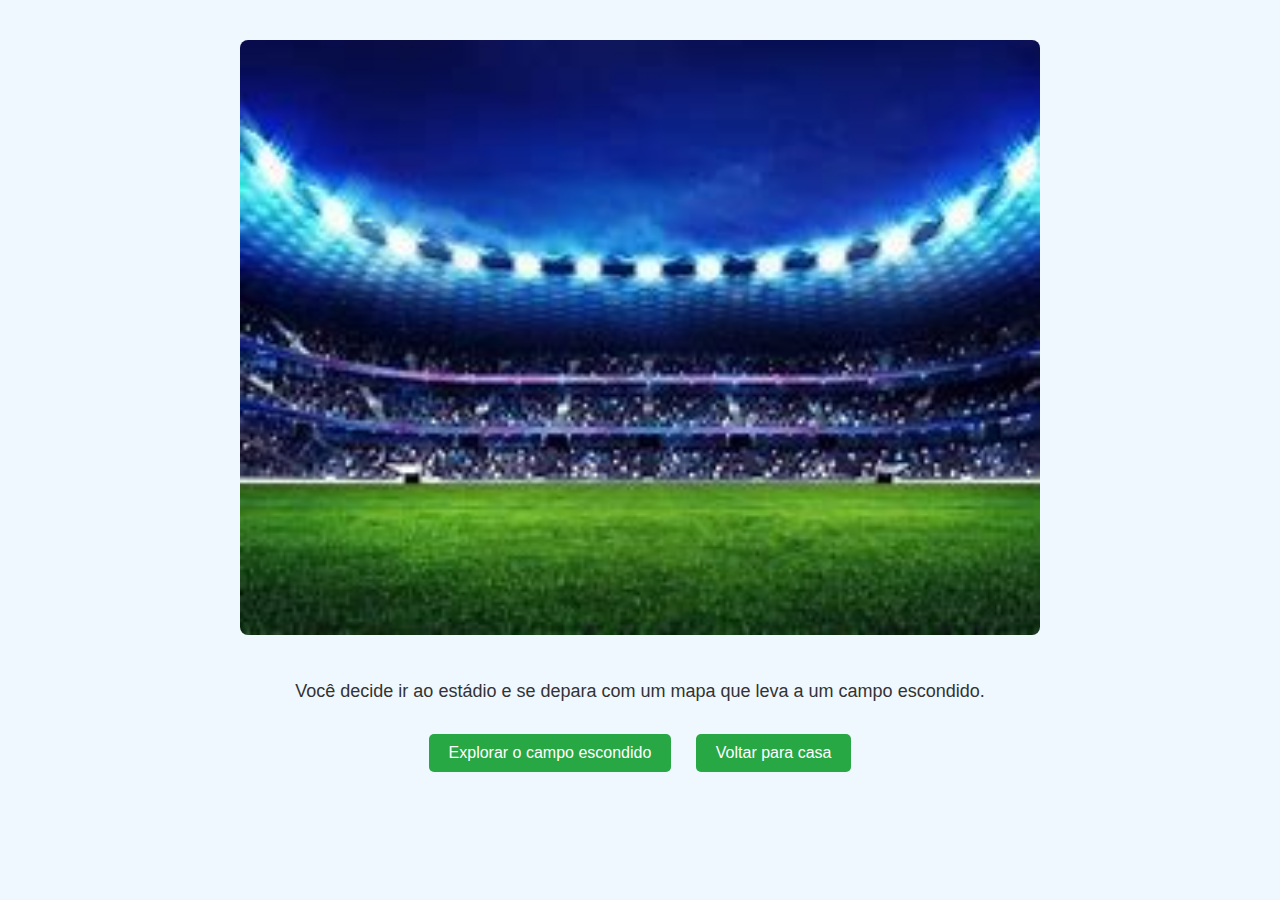
<file: passo1.html>
<!DOCTYPE html>
<html lang="pt-BR">
<head>
    <meta charset="UTF-8">
    <meta name="viewport" content="width=device-width, initial-scale=1.0">
    <link rel="stylesheet" href="styles.css">
    <title>Em Busca do Gol Perdido - Passo 1</title>
</head>
<body>
    <main>
        <div class="passo">
            <img src="[data-uri]
            " alt="Estádio">
            <p>Você decide ir ao estádio e se depara com um mapa que leva a um campo escondido.</p>
            <button onclick="window.location.href='passo3.html';">Explorar o campo escondido</button>
            <button onclick="window.location.href='index.html';">Voltar para casa</button>
        </div>
    </main>
</body>
</html>
</file>
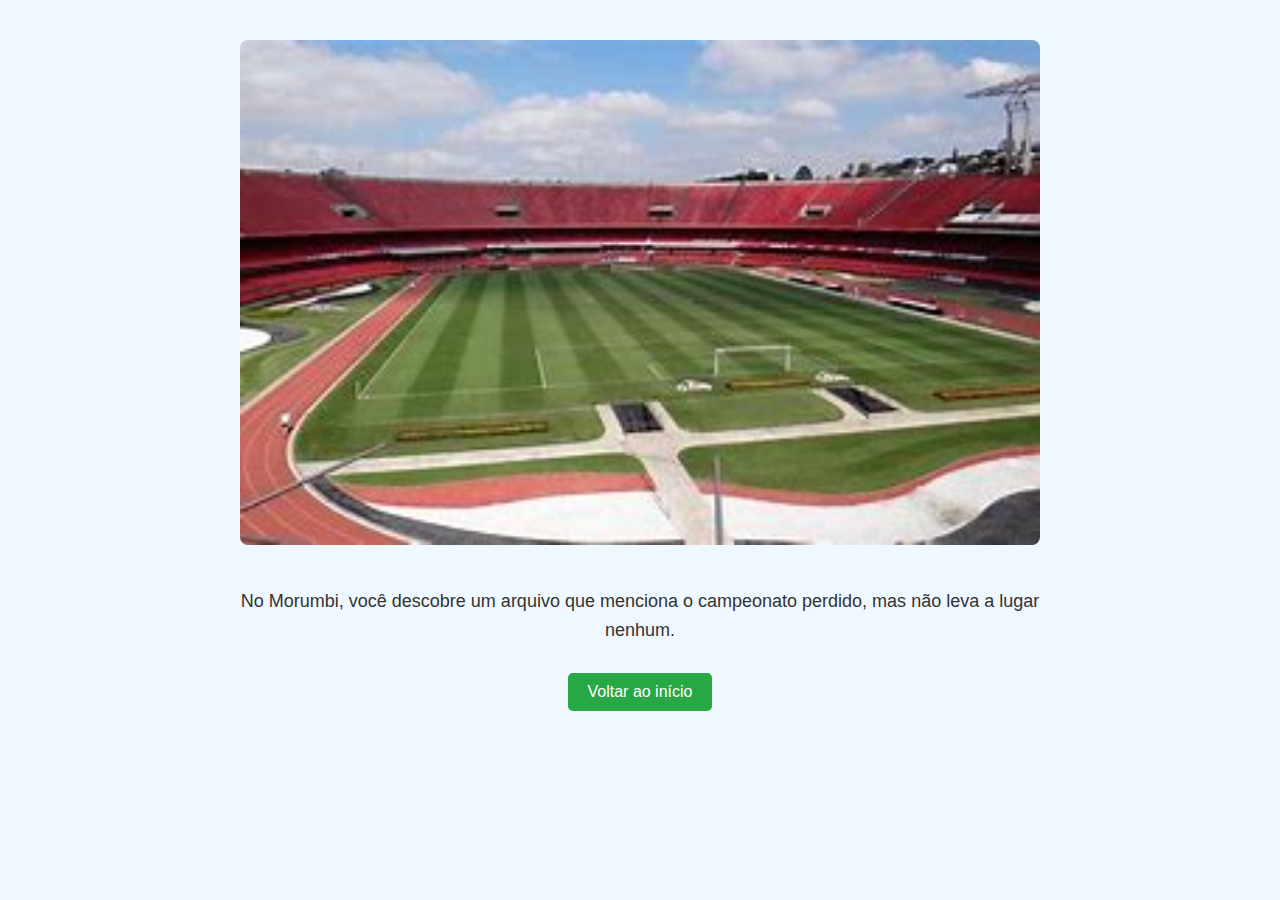
<file: passo6.html>
<!DOCTYPE html>
<html lang="pt-BR">
<head>
    <meta charset="UTF-8">
    <meta name="viewport" content="width=device-width, initial-scale=1.0">
    <link rel="stylesheet" href="styles.css">
    <title>Em Busca do Gol Perdido - Passo 6</title>
</head>
<body>
    <main>
        <div class="passo">
            <img src="[data-uri]" alt="Morumbi">
            <p>No Morumbi, você descobre um arquivo que menciona o campeonato perdido, mas não leva a lugar nenhum.</p>
            <button onclick="window.location.href='index.html';">Voltar ao início</button>
        </div>
    </main>
</body>
</html>
</file>
<file: styles.css>
body {
    font-family: 'Bai Jamjuree', sans-serif;
    background-color: #f0f8ff;
    color: #333;
    margin: 0;
    padding: 0;
}

main {
    max-width: 800px;
    margin: 0 auto;
    padding: 20px;
    text-align: center;
}

img {
    width: 100%;
    height: auto;
    border-radius: 8px;
    margin: 20px 0;
}

button {
    background-color: #28a745;
    color: white;
    border: none;
    padding: 10px 20px;
    margin: 10px;
    border-radius: 5px;
    cursor: pointer;
    font-size: 16px;
    transition: background-color 0.3s;
}

button:hover {
    background-color: #218838;
}

p {
    font-size: 18px;
    line-height: 1.6;
}
</file>
